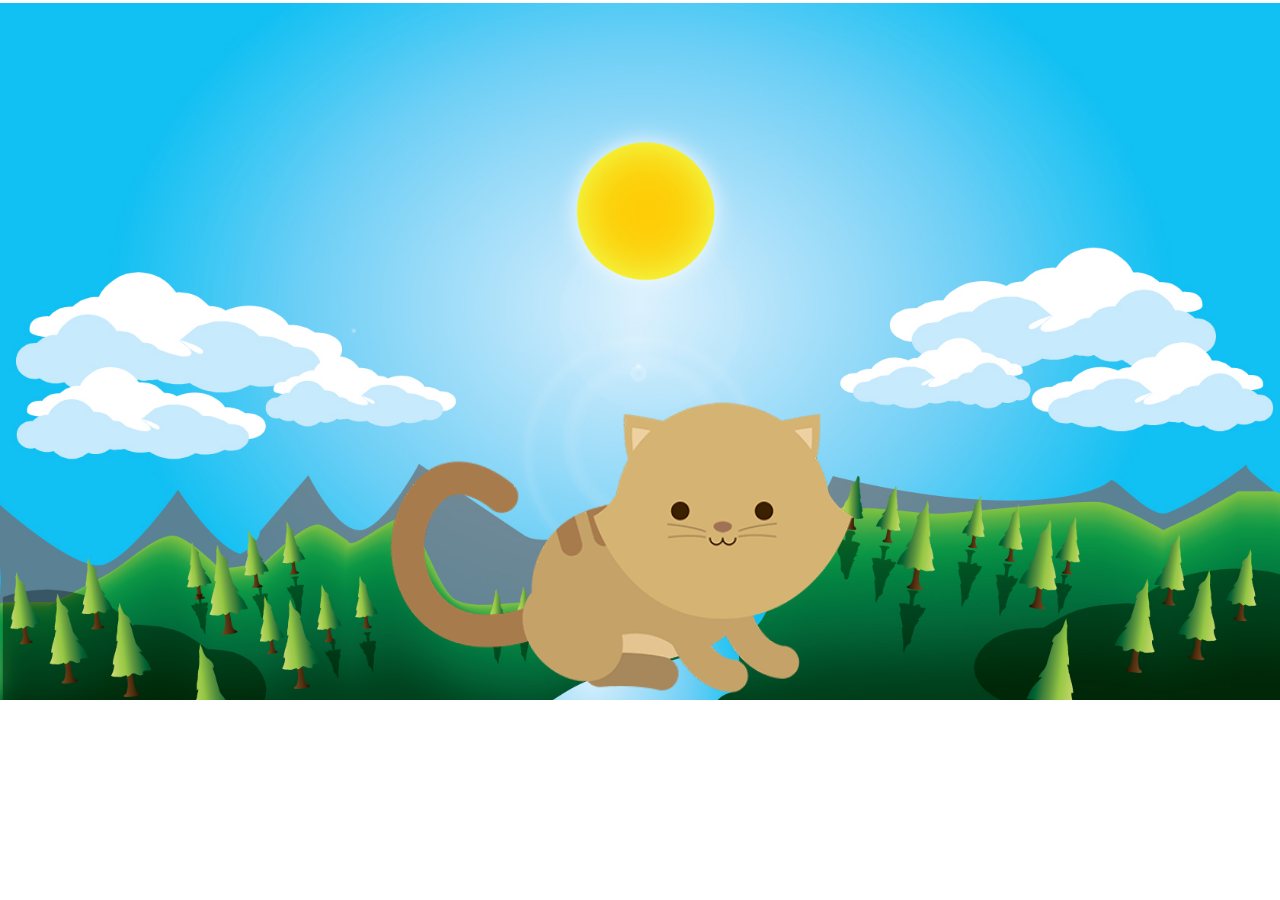
<file: kitten/index.html>
<!DOCTYPE html>
<html>
  <head>
    <meta charset="utf-8">
    <meta name="viewport" content="width=device-width, initial-scale=1,
maximum-scale=1">
    <link rel="stylesheet" href="css/style.css">
    <title>Kitten</title>
  </head>
  <body>
    <section class="background">

    </section>
    <div class="kitten"></div>
  </body>
</html>
</file>
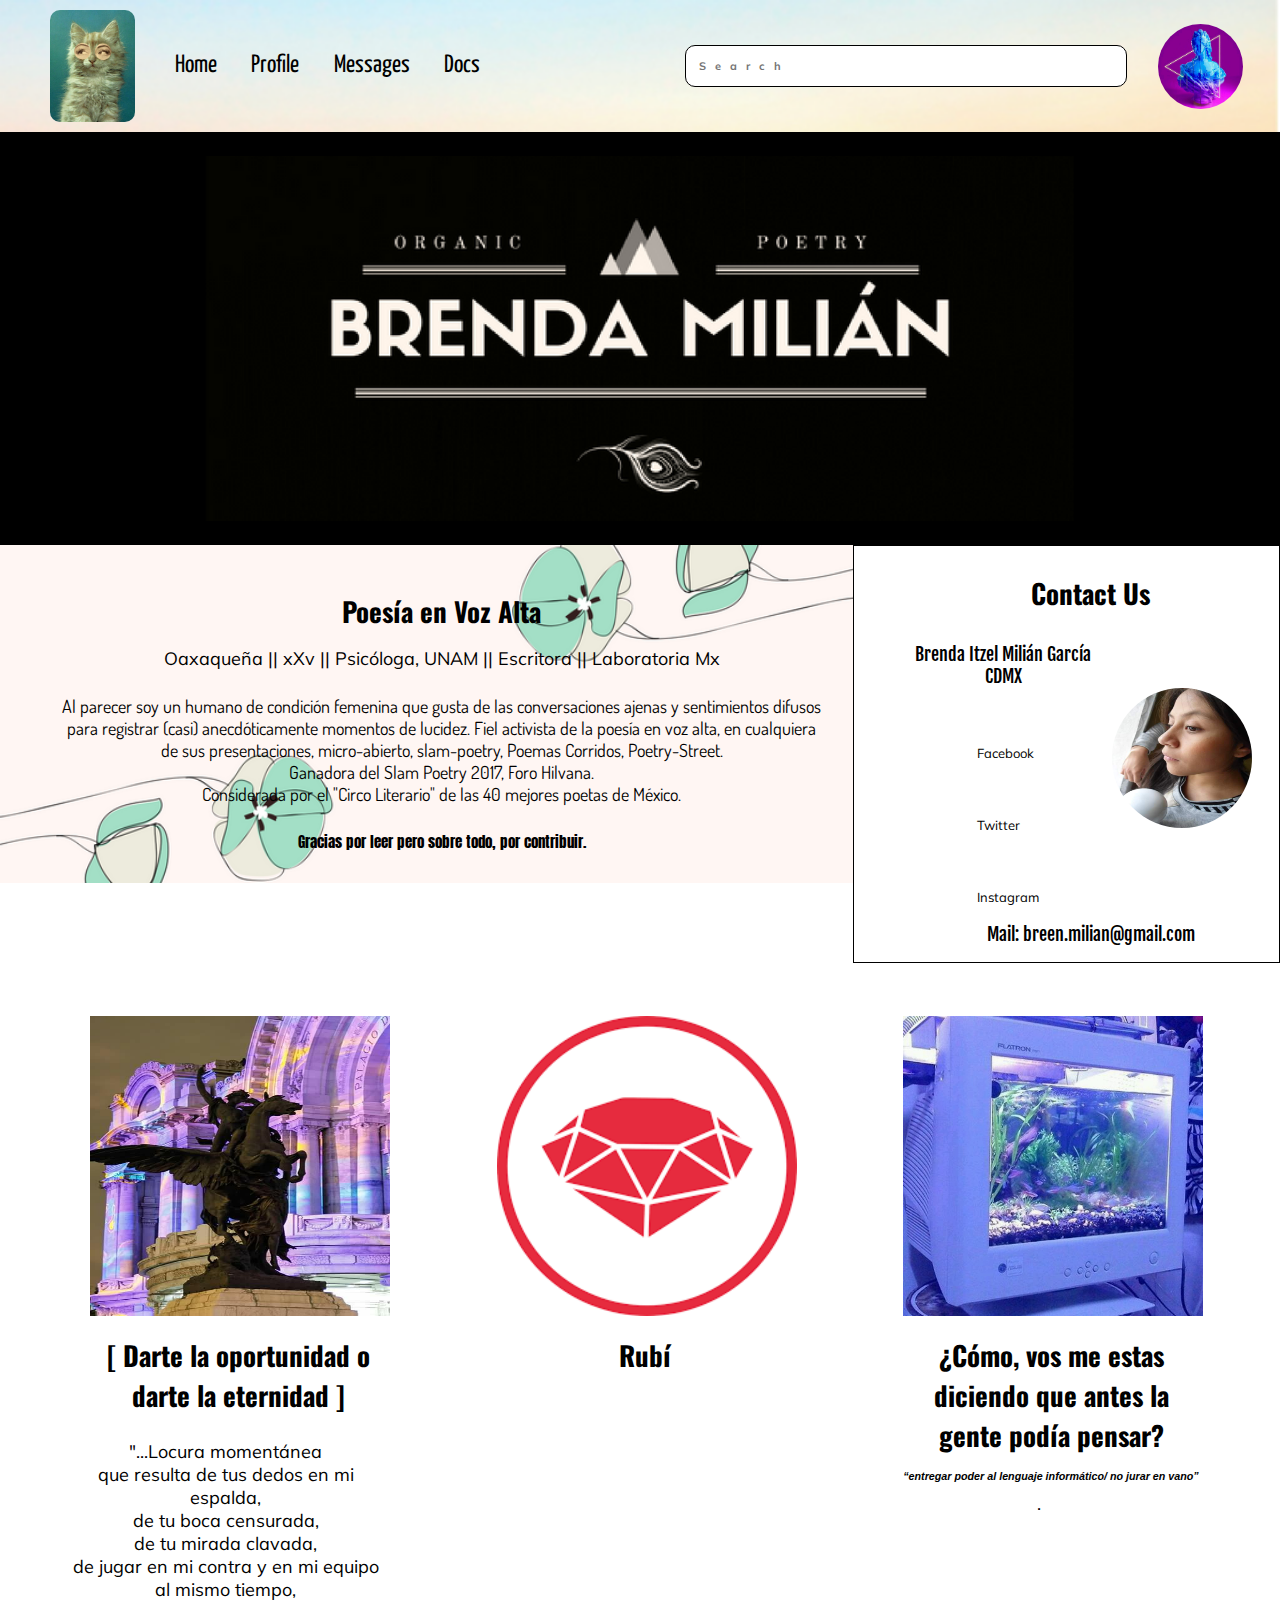
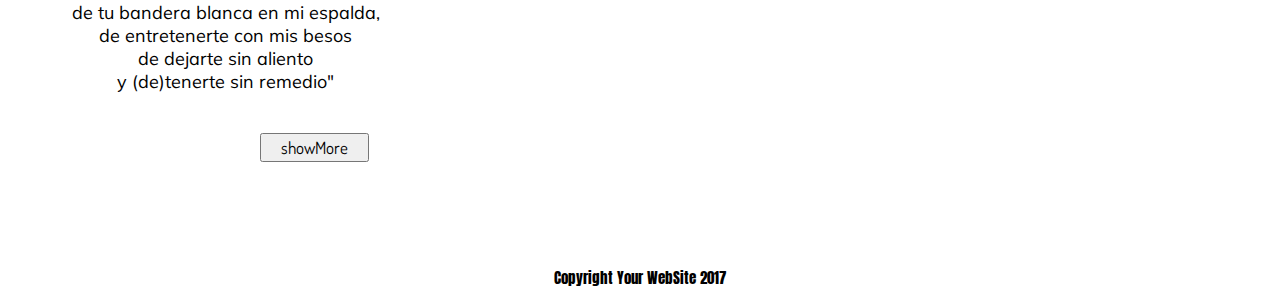
<file: mi-pagina/index.html>
<!DOCTYPE html>
<html>
  <head>
    <meta charset="utf-8">
    <meta name="viewport" content="width=device-width, initial-scale=1,
maximum-scale=1">
    <link rel="stylesheet" href="css/style.css">
    <link rel="stylesheet" href="css/grid.css">
    <link href="https://fonts.googleapis.com/css?family=Muli|Oswald|Raleway|Yanone+Kaffeesatz" rel="stylesheet">
    <link href="https://fonts.googleapis.com/css?family=Anton|Dosis:400,500,600|Fjalla+One" rel="stylesheet">
    <title>Brenda Milián. Poesía en Voz Alta</title>
  </head>
  <body>
    <header>
      <nav class="col-12 hd">
        <a class="logo" href="index.html">
        <img class="icon-logo" src="images/i-d.jpg">
       </a>
       <div class="menu-bar">
         <ul class="menu-home">
           <li><a href="#">Home</a></li>
           <li><a href="#">Profile</a></li>
           <li><a href="#">Messages</a></li>
           <li><a href="#">Docs</a></li>
         </ul>
       </div>
       <div class="prueba busca">
         <input class="search" type="text" placeholder="Search">
       </div>
       <div class="menu-right">
         <img class="icon-right" src="images/p-1.jpg" alt="">
       </div>
      </nav>
    </header>
      <div class="row col-12 business-name">
        <img class="col-12" src="images/bren.png" alt="">
      </div>
      <div class="row ">
        <div class="col-8 bio">
          <h3>Poesía en Voz Alta</h3>
          <p class="prof-des">Oaxaqueña || xXv || Psicóloga, UNAM || Escritora || Laboratoria Mx </p>
          <p class="dosis-font prof-des"> Al parecer soy un humano de condición femenina que gusta de las conversaciones ajenas y sentimientos difusos para
          registrar (casi) anecdóticamente momentos de lucidez. Fiel activista de la poesía en voz alta, en cualquiera de sus presentaciones,
        micro-abierto, slam-poetry, Poemas Corridos, Poetry-Street.
        <br> Ganadora del Slam Poetry 2017, Foro Hilvana. <br> Considerada por el "Circo Literario" de las
      40 mejores poetas de México. </p>
          <p class="anton-font">Gracias por leer pero sobre todo, por contribuir.</p>
      </div>
        <div class="col-4 container-contac">
          <h3>Contact Us</h3>
          <img class="profile-pic" src="images/bren-contac.jpg" alt="">
          <p class="font-one">Brenda Itzel Milián García <br> CDMX </p>
          <div class="redes">
            <div class="r1">
              <a class="font-muli" href="https://www.facebook.com/brenda.milian.96" target="_blank">Facebook</a>
              <a class="font-muli" href="https://twitter.com/BrenLaNutria" target="_blank">Twitter</a>
              <a class="font-muli" href="">Instagram</a>
            </div>
            <p class="font-one"> Mail: breen.milian@gmail.com</p>
          </div>
        </div>
      </div>
      <div class="row container-poe">
        <div class="col-4 poema-1">
          <img class="img-100" src="images/poema-1.jpg" width="300px" height="300px"  alt="">
          <h3>[ Darte la oportunidad o darte la eternidad ] </h3>
          <p>"...Locura momentánea <br> que resulta de tus dedos en mi espalda, <br>
          de tu boca censurada, <br>
          de tu mirada clavada, <br>
          de jugar en mi contra y en mi equipo al mismo tiempo, <br>
          de tu bandera blanca en mi espalda, <br>
          de entretenerte con mis besos <br>
          de dejarte sin aliento <br>
          y (de)tenerte sin remedio"</p>
          <input class="dosis-font" type="button" value="showMore">
        </div>
        <div class="col-4 poema-2">
          <img class="img-100" src="images/rubi.png" width="300px" height="300px" alt="">
          <h3>Rubí</h3>
          <p></p>
        </div>
        <div class="col-4 poema-3">
          <img  class="img-100" src="images/poema-3.jpg" width="300px" height="300px"  alt="">
          <h3>¿Cómo, vos me estas diciendo que antes la gente podía pensar?</h3>
          <h6> <em>“entregar poder al lenguaje informático/ no jurar en vano”</em></h6>
          <p>.</p>
        </div>

      </div>
      <div class="row">
        <div class="col-12 footer"></div>
        <footer class="anton-font">Copyright Your WebSite 2017</footer>
      </div>


  </body>
</html>
</file>
<file: kitten/css/style.css>
*{
  box-sizing: border-box; /*nuestros elemenots mantienen su tamaño definido sin tener que expandirse mas, crea padding interno*/
}

body{
  margin: 0; /*se va el margen que trae por defecto*/
}

.container{
  max-width: 1366px;
  width: 100%;
}

.kitten{
  background-image: url("../assets/images/kitten-medium.png");
  background-size: cover;
  background-repeat: no-repeat;
  width: 500px;
  height: 300px;
  margin-left: 372px;
  margin-top: -301px;
}

.background{
  background-image: url("../assets/images/sunny-day.jpg");
  background-size: cover;
  background-repeat: no-repeat;
  max-width: 1366px;
  height: 700px;
}

@media (max-width: 768px) {
  .background {
    background-image: url("../assets/images/dawn.png");
    background-size: cover;
    background-repeat: no-repeat;
    width: 100%;
  }

  .kitten{
    background-image: url("../assets/images/kitten-large.png");
    background-size: cover;
    background-repeat: no-repeat;
    width: 470px;
    height: 188px;
    margin-left: 20px;

  }
}

@media (max-width: 500px) {
  .background {
    background-image: url("../assets/images/night.jpg");
    background-size: cover;
    background-repeat: no-repeat;
    max-width: 1366px;
  }

  .kitten{
    background-image: url("../assets/images/kitten-small.png");
    background-size: cover;
    background-repeat: no-repeat;
    width: 232px;
    height: 200px;
    margin-left: 85px;
  }
}
</file>
<file: mi-pagina/css/style.css>
*{
  box-sizing: border-box;
  font-family:  Helvetica;
  margin: 0;
  padding: 0;
}


.container{ /* */
  width: 100%;
  max-width: 1920px; /*para que no se extienda mas de*/
  margin: 0 auto; /*las cosas se alinean al centro automaticamente*/
}

.row::before, .row::after{ /*filas de nuestro grid*/
  content: " ";
  display: table; /*nuestro row se comporta como tabla*/

}

.row::after{
  clear: both; /*limpia las columnas */
}

[class*="col-"]{
  float: left;
  min-height: 7px;
  padding: 12px;
}


/* (100/12) * numero de columnas*/
.col-1{width: 8.33%;}
.col-2{width: 16.66%;}
.col-3{width: 25%;}
.col-4{width: 33.33%;}
.col-5{width: 41.66%;}
.col-6{width: 50%;}
.col-7{width: 58.33%;}
.col-8{width: 66.66%;}
.col-9{width: 75%;}
.col-10{width: 83.33%;}
.col-11{width: 91.66;}
.col-12{width: 100%;}
</file>
<file: mi-pagina/css/grid.css>
a{
  text-decoration: none;
  font-size: 25px;
  color: white;
  padding: 13px;
  font-family: 'Yanone Kaffeesatz', sans-serif;
}

h3{
  padding: 15px;
  text-align: center;
  font-family: 'Oswald', sans-serif;
  font-size: 27px
}

[class*="poema-"]{
  margin-top: 20px;
  padding: 50px;
}

.container-poe{
  padding: 30px;
}
.poema-1{

}

.redes > p{
  text-align: center;
}
.padding{
  padding: 30px;
}
.padding > p{
  margin-top: 20px;
  text-align: center;
}

.r1 > a:hover{
  background: gold;
  width: 30%;
}

.font-one{
  font-family: 'Fjalla One', sans-serif;
  padding: 5px;

}

.font-muli{
  font-family: 'Muli', sans-serif;
  font-size: 13px;
  color: black;
}

.r1 > a{
  display: block;
  margin-left: 50px;
  margin-top: 30px;
}

p{
  font-family: 'Muli', sans-serif;
  font-size: 18px;
}

li > a{
  color: black;
  padding: 15px;
}
.menu-home{
  margin-left: -65px;
}
.prueba{
  padding: 31px;
}

.anton-font{
  font-family: 'Anton', sans-serif;
  font-size: 15px;
  text-align: center;
}

.dosis-font{
  font-family: 'Dosis', sans-serif;
}

.prof-des{
  text-align: center;
  padding-bottom: 25px;
}

.business-name{
  margin-top: 132px;;
  background-color: black;
}

.logo{
  display: inline-block;
  padding-top: 10px;
  padding-bottom: 10px;

  margin-right: 77px;
}

.hd{
  position: fixed;
  top: 0;
  right: 0;
  left: 0;
  background-color: #F3B6A6;
  font-weight: 400;
  display: flex;
  align-items: center;
  padding: 0px 37px
}

.icon-right{
  width: 85px;
  vertical-align: text-top;
  border-radius: 50%;
}

.icon-logo{
  width: 85px;
  vertical-align: text-top;
  border-radius: 10px;
}

.menu-bar{ /* none */
  flex-basis: 100%;
  align-items: center;
  float: right;
}

.menu-home > li{
  display: inline;
}

.search{
  font-size: 11px;
  color: black;
  background-color: white;
  border: 1px solid black;
  border-radius: 10px;
  display: inline;
  float: right;
  padding: 13px;
  font-family: 'Muli', sans-serif;
  font-weight: bold;
  letter-spacing: 9px;
  width: 442px;
}

.white{
  color: white;
}

.col-8 > h3{
  padding: 16px;
  text-align: center;
}

.bio{
    background-image: url("../images/bio.png");
    background-repeat: no-repeat;
    background-size: cover;
}

.col-8{
  background-color: white;
  padding: 30px;

  padding-left: 60px;
}

.col-4{
  background-color: white;
  padding-left: 60px;
}
.col-4 > h3{
  padding: 15px
}

.col-4 > p{
  margin-top: 10px;
  margin-left: -25px;
  margin-bottom: 40px;
  text-align: center;
}

.container-contac{
  border: 1px solid black;
  margin-bottom: -47px;
}
.profile-pic{
  width: 140px;
  height: 140px;
  border-radius: 50%;
  float: right;
  margin-right: 15px;
  margin-top: 60px;
}

@media (max-width: 768px) {
    .col-8{
    width: 100%;
  }
    .col-4{
      width: 100%;
    }
}

li:hover{
  background-color: #D5B0D7;
  padding: 10px;
}

nav{
  background-image: url("../images/bc-1.png");
  background-size: 100%;
}

.poema-1 > input{
  font-size: 17px;
  padding: 2px 19px 2px 19px;
  margin-left: 170PX;
  margin-top: : 39px;+.
}


@media (max-width: 768px) {
  .img-100{
    width: 300px;
    margin-left: 100px;
    border-radius: 50%;
  }
}

@media (max-width: 768px) {
  .profile-pic{
    margin-right: 91px;
    margin-top: 60px;
}
  .search{
    display: none;
}
</file>
